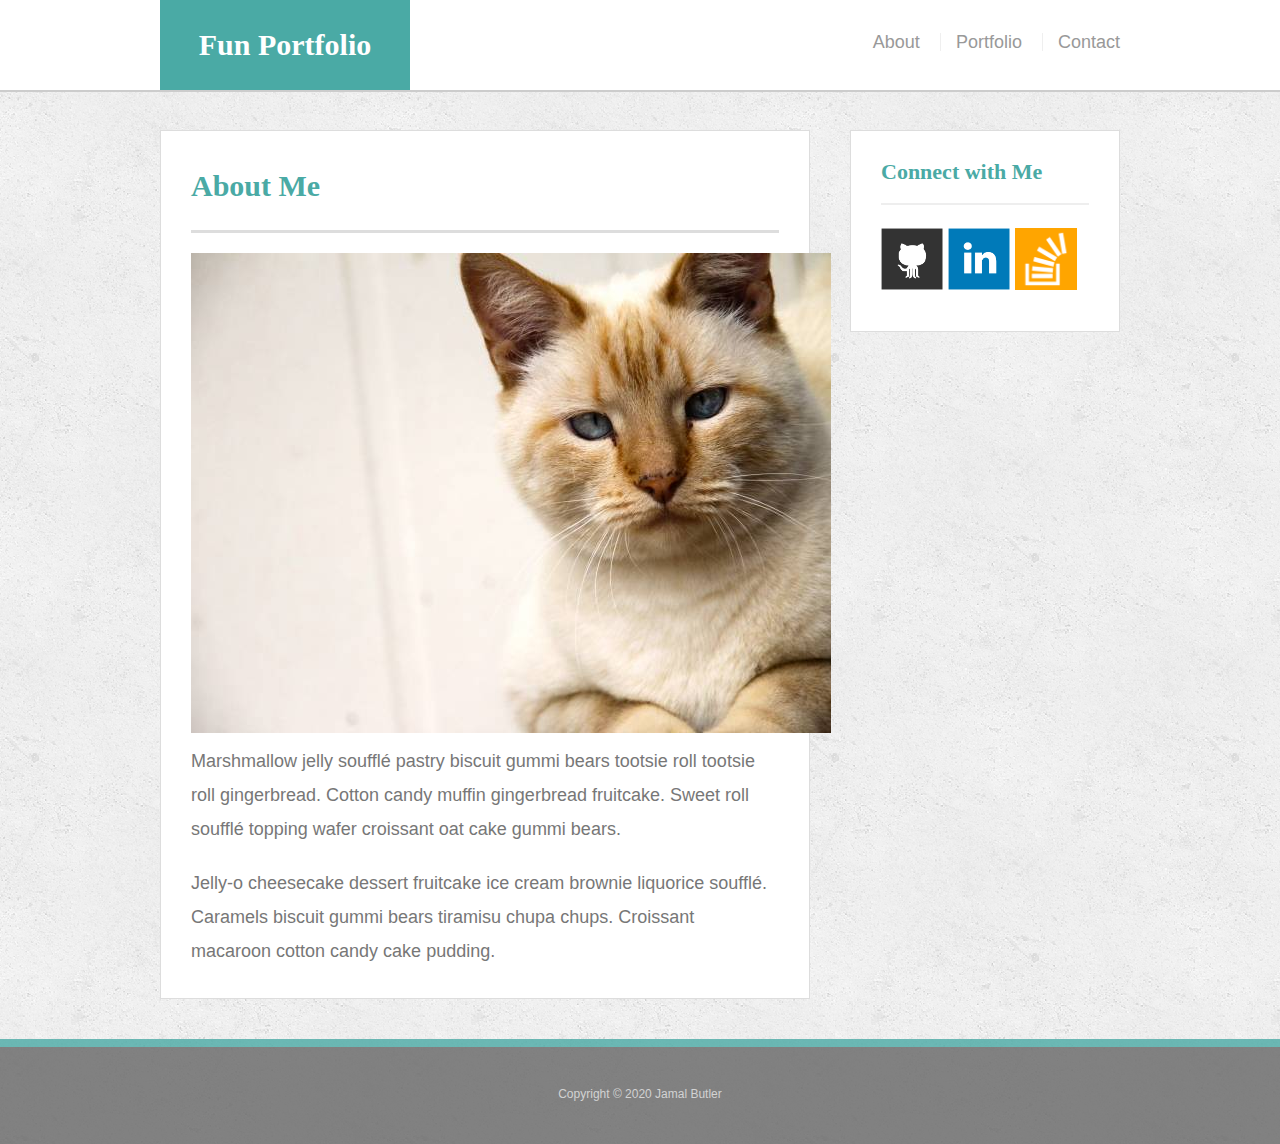
<file: index.html>
<!DOCTYPE html>
<html lang="en-us">
  <head>
    <meta charset="UTF-8" />
    <title>About | Jamal Butler</title>
    <link rel="stylesheet" type="text/css" href="assets/css/reset.css" />
    <link rel="stylesheet" type="text/css" href="assets/css/style.css" />
  </head>

  <body>
    <header id="masthead">
      <div class="container">
        <a href="index.html" id="logo">Fun Portfolio</a>
        <nav>
          <a href="index.html" target="blank">About</a>
          <a href="portfolio.html" target="blank">Portfolio</a>
          <a href="contact.html" target="blank">Contact</a>
        </nav>
      </div>
    </header>

    <div id="main-container" class="container">
      <section class="main-section">
        <h1>About Me</h1>

        <img src="assets/images/cat.jpg" class="auth-image" alt="Your Name" />

        <p>
          Marshmallow jelly souffl&eacute; pastry biscuit gummi bears tootsie
          roll tootsie roll gingerbread. Cotton candy muffin gingerbread
          fruitcake. Sweet roll souffl&eacute; topping wafer croissant oat cake
          gummi&nbsp;bears.
        </p>

        <p>
          Jelly-o cheesecake dessert fruitcake ice cream brownie liquorice
          souffl&eacute;. Caramels biscuit gummi bears tiramisu chupa chups.
          Croissant macaroon cotton candy cake pudding.
        </p>
      </section>

      <section class="sidebar">
        <div id="connect">
          <h2>Connect with Me</h2>

          <a href="https://github.com/Codjam"
            ><img
              src="assets/images/github-128.png"
              class="social"
              alt="GitHub"
              target="blank"
          /></a>
          <a href="https://www.linkedin.com/in/jamal-butler/"
            ><img
              src="assets/images/linkedin-128.png"
              class="social"
              alt="LinkedIn"
              target="blank"
          /></a>
          <a href="https://stackoverflow.com/"
            ><img
              src="assets/images/stackoverflow-128.png"
              class="social"
              alt="Stack Overflow"
              target="blank"
          /></a>
        </div>
      </section>
    </div>

    <footer>
      <div class="container">
        Copyright &copy; 2020 Jamal Butler
      </div>
    </footer>
  </body>
</html>
</file>
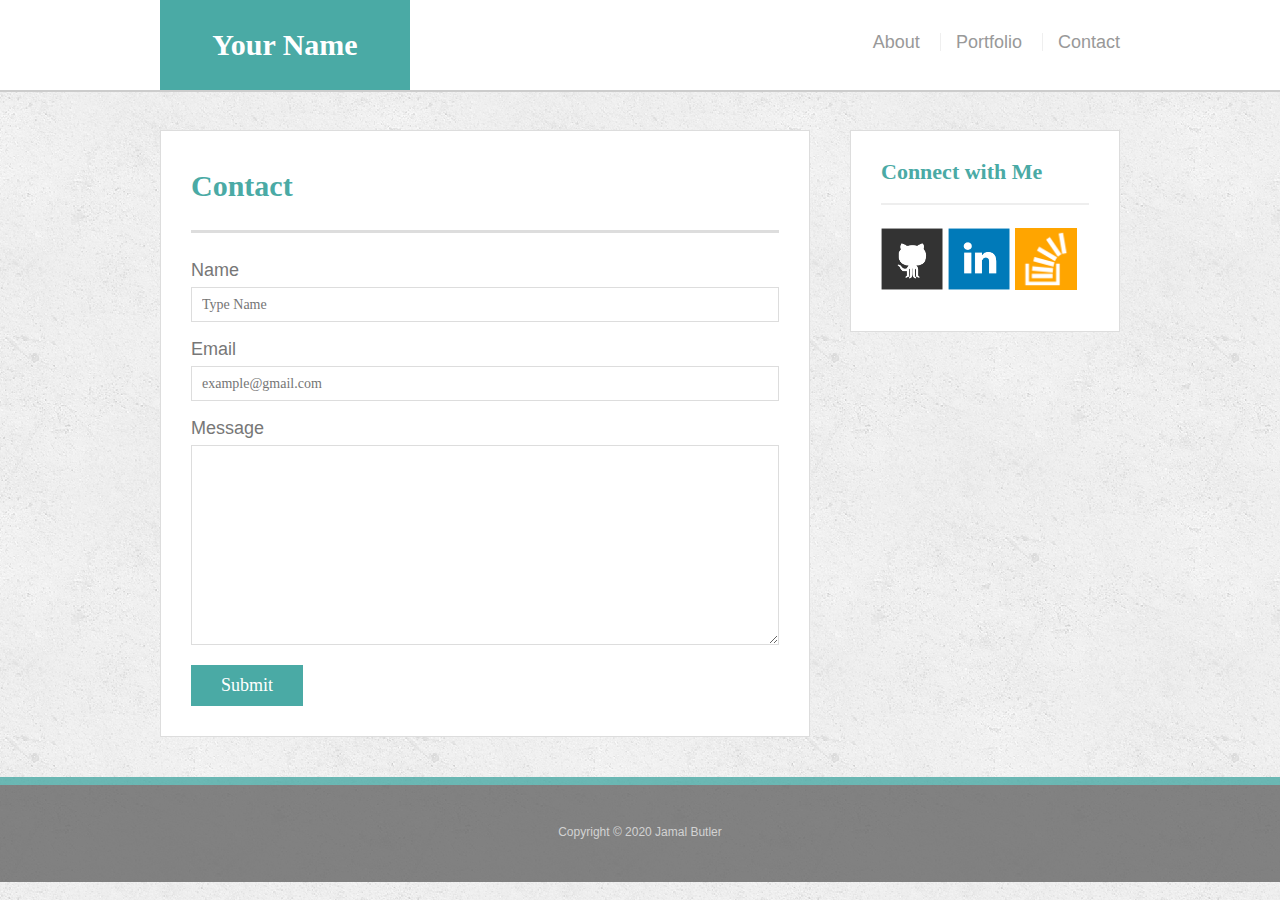
<file: contact.html>
<html lang="en-us">
  <head>
    <meta charset="UTF-8" />
    <title>Contact | Your Name</title>
    <link rel="stylesheet" type="text/css" href="assets/css/reset.css" />
    <link rel="stylesheet" type="text/css" href="assets/css/style.css" />
  </head>

  <body>
    <header id="masthead">
      <div class="container">
        <a href="index.html" id="logo">Your Name</a>
        <nav>
          <a href="index.html">About</a>
          <a href="portfolio.html">Portfolio</a>
          <a href="contact.html">Contact</a>
        </nav>
      </div>
    </header>

    <div id="main-container" class="container">
      <section class="main-section">
        <h1>Contact</h1>

        <form id="contact-form">
          <ul>
            <li>
              <label for="name">Name</label>
              <input
                type="text"
                id="name"
                name="name"
                placeholder="Type Name"
                required="required"
              />
            </li>
            <li>
              <label for="email">Email</label>
              <input
                type="email"
                id="email"
                name="email"
                placeholder="example@gmail.com"
                required="required"
              />
            </li>
            <li>
              <label for="message">Message</label>
              <textarea
                id="message"
                name="message"
                required="required"
              ></textarea>
            </li>
          </ul>
          <input type="submit" />
        </form>
      </section>

      <section class="sidebar">
        <div id="connect">
          <h2>Connect with Me</h2>

          <a href="https://github.com/Codjam"
            ><img src="assets/images/github-128.png" class="social" alt="GitHub"
          /></a>
          <a href="https://www.linkedin.com/in/jamal-butler/"
            ><img
              src="assets/images/linkedin-128.png"
              class="social"
              alt="LinkedIn"
          /></a>
          <a href="https://stackoverflow.com/"
            ><img
              src="assets/images/stackoverflow-128.png"
              class="social"
              alt="Stack Overflow"
          /></a>
        </div>
      </section>
    </div>

    <footer>
      <div class="container">
        Copyright &copy; 2020 Jamal Butler
      </div>
    </footer>
  </body>
</html>
</file>
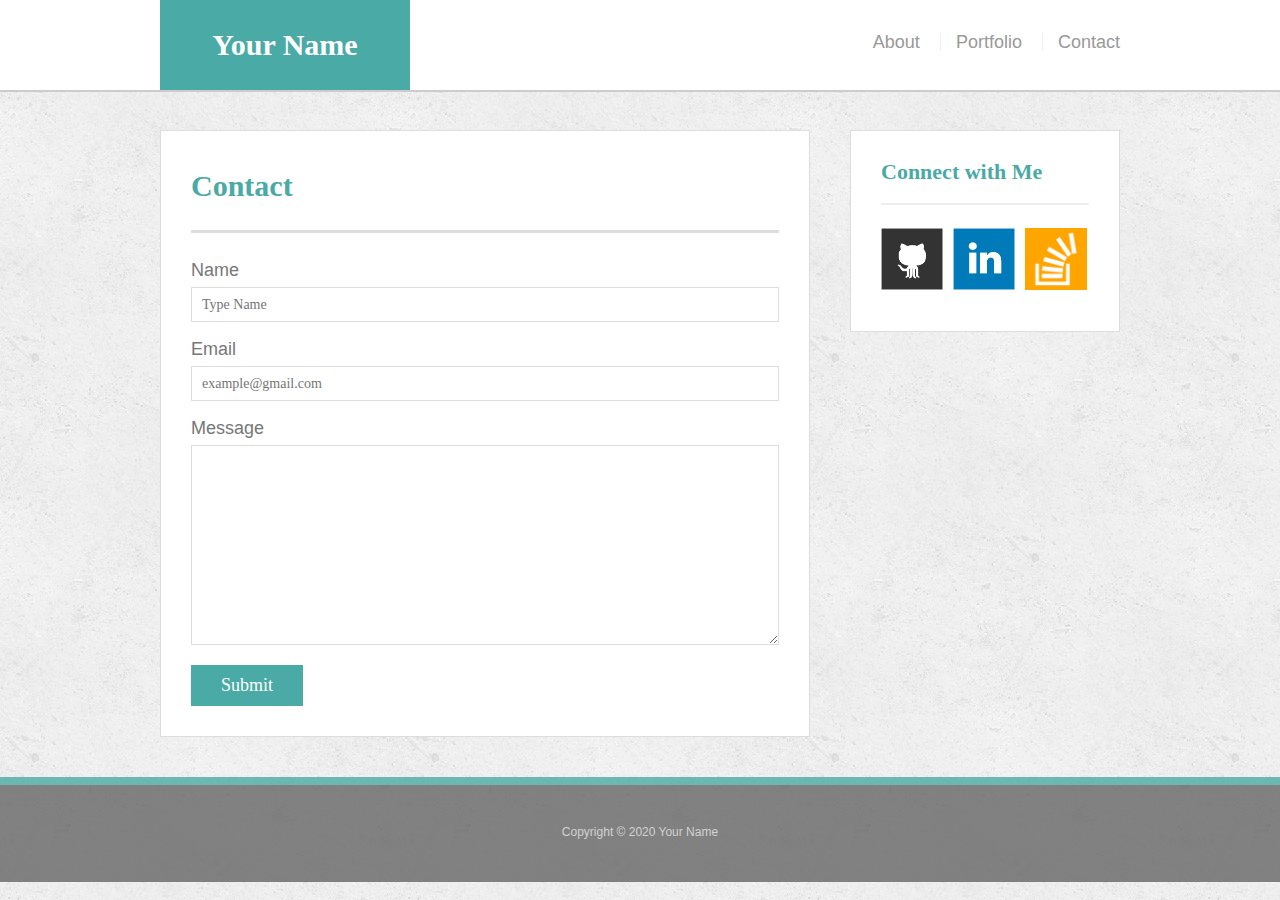
<file: hover-styles.html>
<!DOCTYPE html>
<html lang="en-us">
  <head>
    <meta charset="UTF-8" />
    <title>Hover Styling</title>
    <link rel="stylesheet" type="text/css" href="assets/css/reset.css" />
    <link rel="stylesheet" type="text/css" href="assets/css/style.css" />
  </head>

  <body>
    <header id="masthead">
      <div class="container">
        <a href="#" id="logo">Your Name</a>
        <nav>
          <a href="#">About</a>
          <a href="#">Portfolio</a>
          <a href="#">Contact</a>
        </nav>
      </div>
    </header>

    <div id="main-container" class="container">
      <section class="main-section">
        <h1>Contact</h1>

        <form id="contact-form">
          <ul>
            <li>
              <label for="name">Name</label>
              <input
                type="text"
                id="name"
                name="name"
                placeholder="Type Name"
                required="required"
              />
            </li>
            <li>
              <label for="email">Email</label>
              <input
                type="email"
                id="email"
                name="email"
                placeholder="example@gmail.com"
                required="required"
              />
            </li>
            <li>
              <label for="message">Message</label>
              <textarea
                id="message"
                name="message"
                required="required"
              ></textarea>
            </li>
          </ul>
          <input type="submit" />
        </form>
      </section>

      <section class="sidebar">
        <div id="connect">
          <h2>Connect with Me</h2>

          <img src="assets/images/github-128.png" class="social" alt="Github" />
          <img
            src="assets/images/linkedin-128.png"
            class="social"
            alt="LinkedIn"
          />
          <img
            src="assets/images/stackoverflow-128.png"
            class="social"
            alt="Stack Overflow"
          />
        </div>
      </section>
    </div>

    <footer>
      <div class="container">
        Copyright &copy; 2020 Your Name
      </div>
    </footer>
  </body>
</html>
</file>
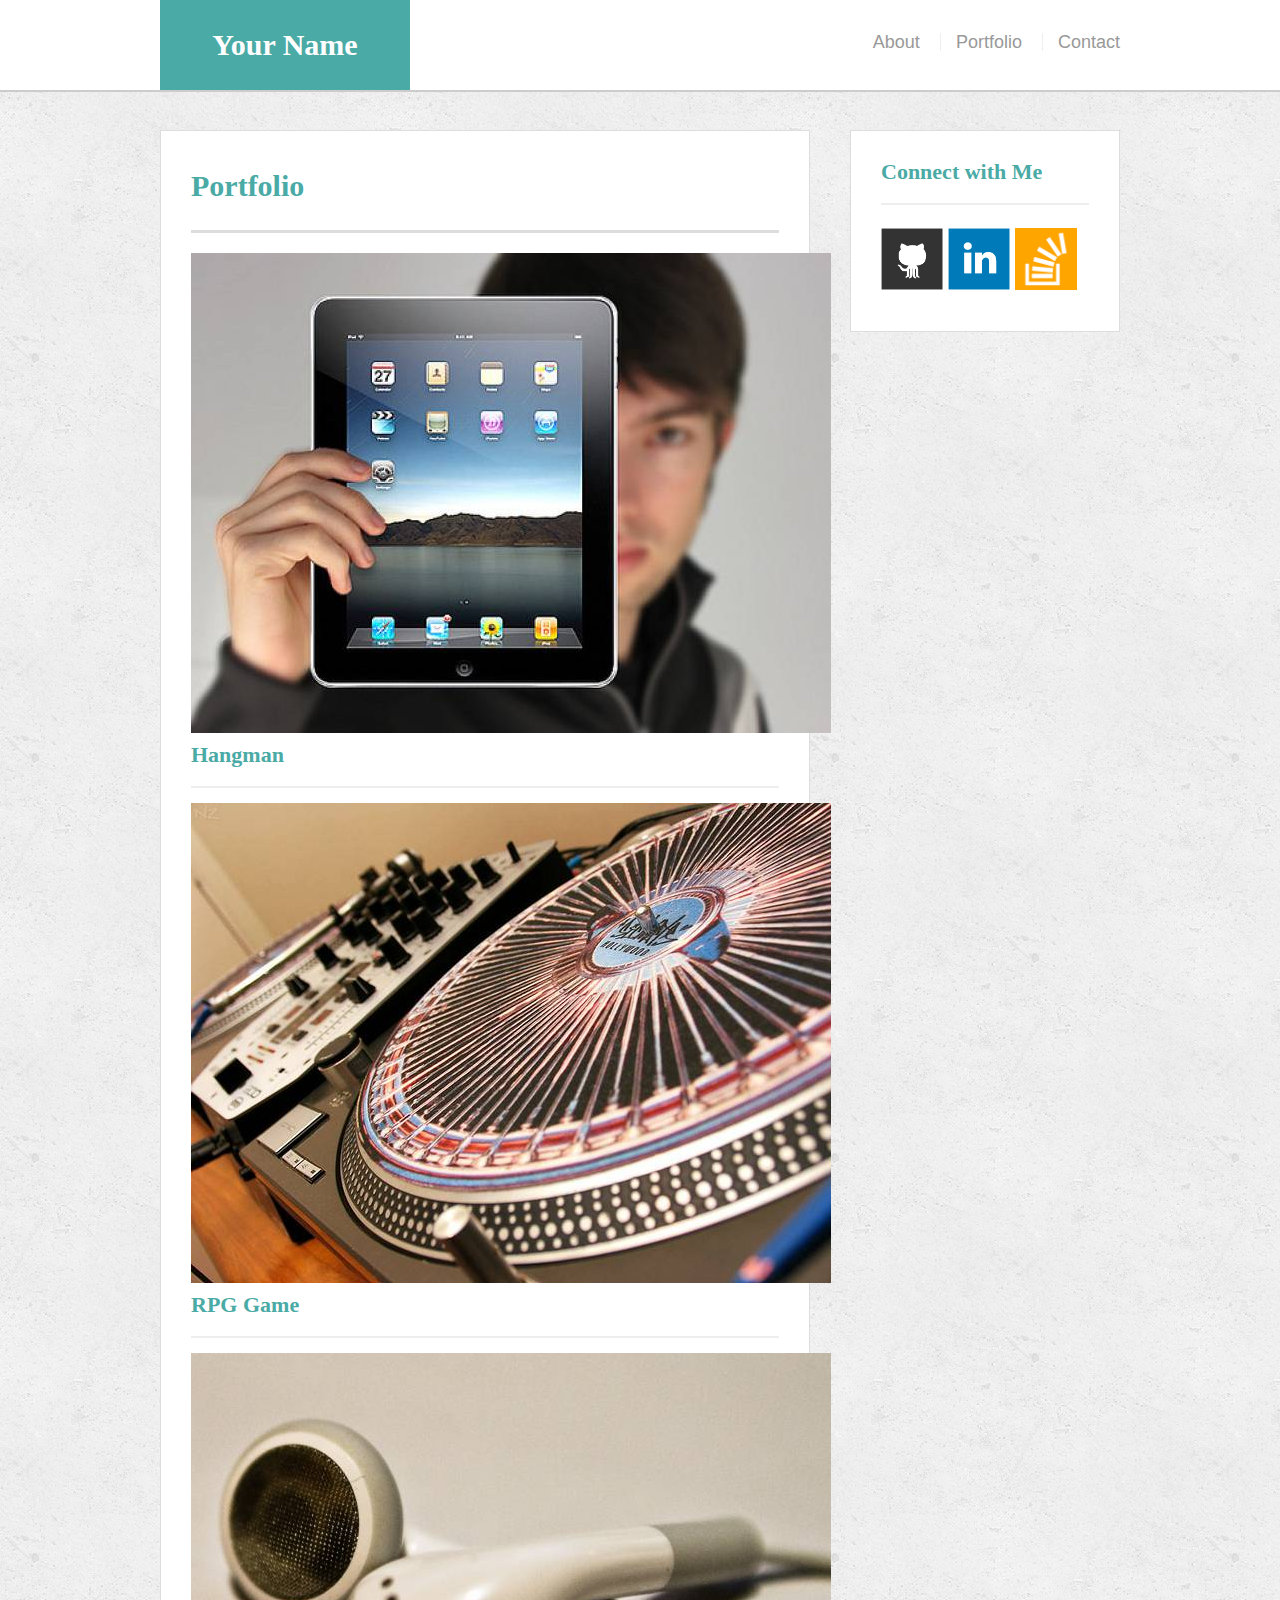
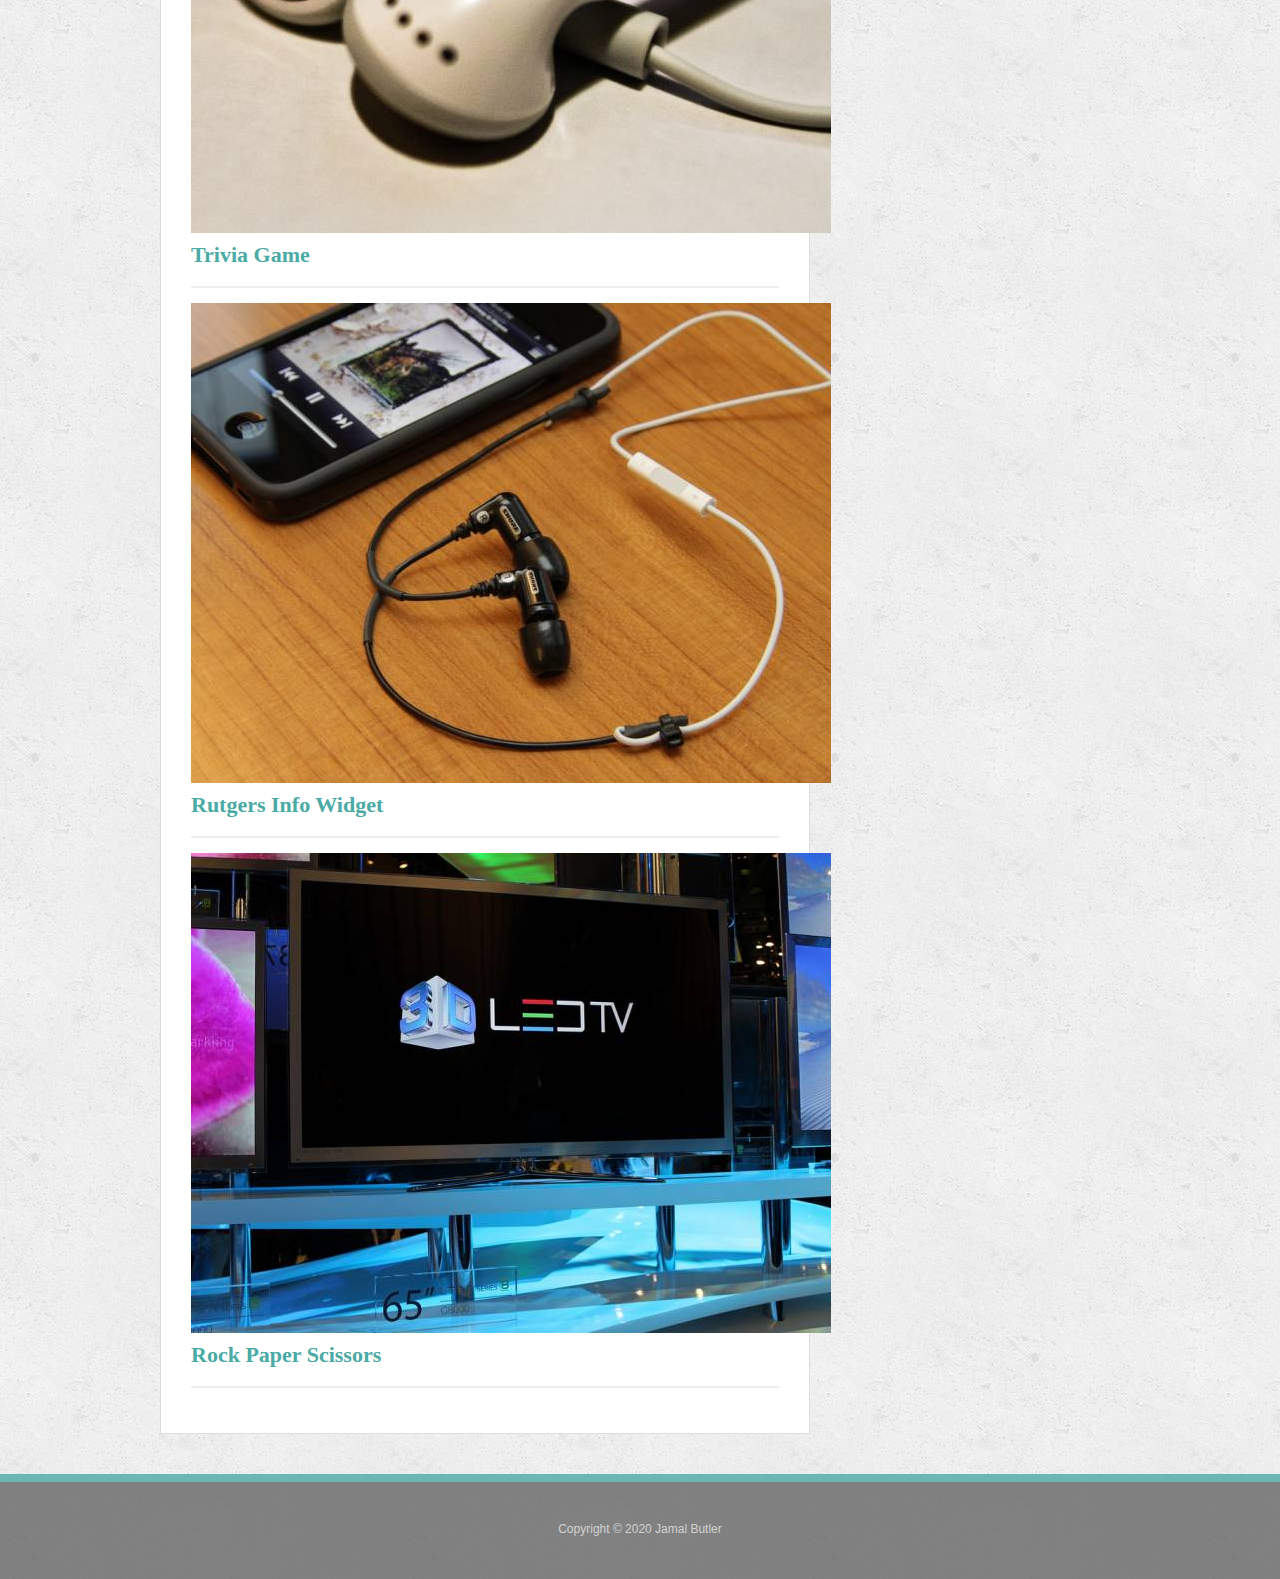
<file: portfolio.html>
<!DOCTYPE html>
<html lang="en-us">
  <head>
    <meta charset="UTF-8" />
    <title>Portfolio | Your Name</title>
    <link rel="stylesheet" type="text/css" href="assets/css/reset.css" />
    <link rel="stylesheet" type="text/css" href="assets/css/style.css" />
  </head>

  <body>
    <header id="masthead">
      <div class="container">
        <a href="index.html" id="logo">Your Name</a>
        <nav>
          <a href="index.html">About</a>
          <a href="portfolio.html">Portfolio</a>
          <a href="contact.html">Contact</a>
        </nav>
      </div>
    </header>

    <div id="main-container" class="container">
      <section class="main-section">
        <h1>Portfolio</h1>

        <div class="work">
          <img src="assets/images/technics-q-c-640-480-1.jpg" alt="hangman" />

          <h3>Hangman</h3>
        </div>
        <div class="work">
          <img src="assets/images/technics-q-c-640-480-2.jpg" alt="RPG Game" />

          <h3>RPG Game</h3>
        </div>
        <div class="work">
          <img
            src="assets/images/technics-q-c-640-480-5.jpg"
            alt="Trivia Game"
          />

          <h3>Trivia Game</h3>
        </div>
        <div class="work">
          <img
            src="assets/images/technics-q-c-640-480-7.jpg"
            alt="Rutgers Info Widget"
          />

          <h3>Rutgers Info Widget</h3>
        </div>
        <div class="work">
          <img
            src="assets/images/technics-q-c-640-480-9.jpg"
            alt="Rock Paper Scissors"
          />

          <h3>Rock Paper Scissors</h3>
        </div>
      </section>

      <section class="sidebar">
        <div id="connect">
          <h2>Connect with Me</h2>

          <a href="https://github.com/Codjam"
            ><img src="assets/images/github-128.png" class="social" alt="GitHub"
          /></a>
          <a href="https://www.linkedin.com/in/jamal-butler/"
            ><img
              src="assets/images/linkedin-128.png"
              class="social"
              alt="LinkedIn"
          /></a>
          <a href="https://stackoverflow.com/"
            ><img
              src="assets/images/stackoverflow-128.png"
              class="social"
              alt="Stack Overflow"
          /></a>
        </div>
      </section>
    </div>

    <footer>
      <div class="container">
        Copyright &copy; 2020 Jamal Butler
      </div>
    </footer>
  </body>
</html>
</file>
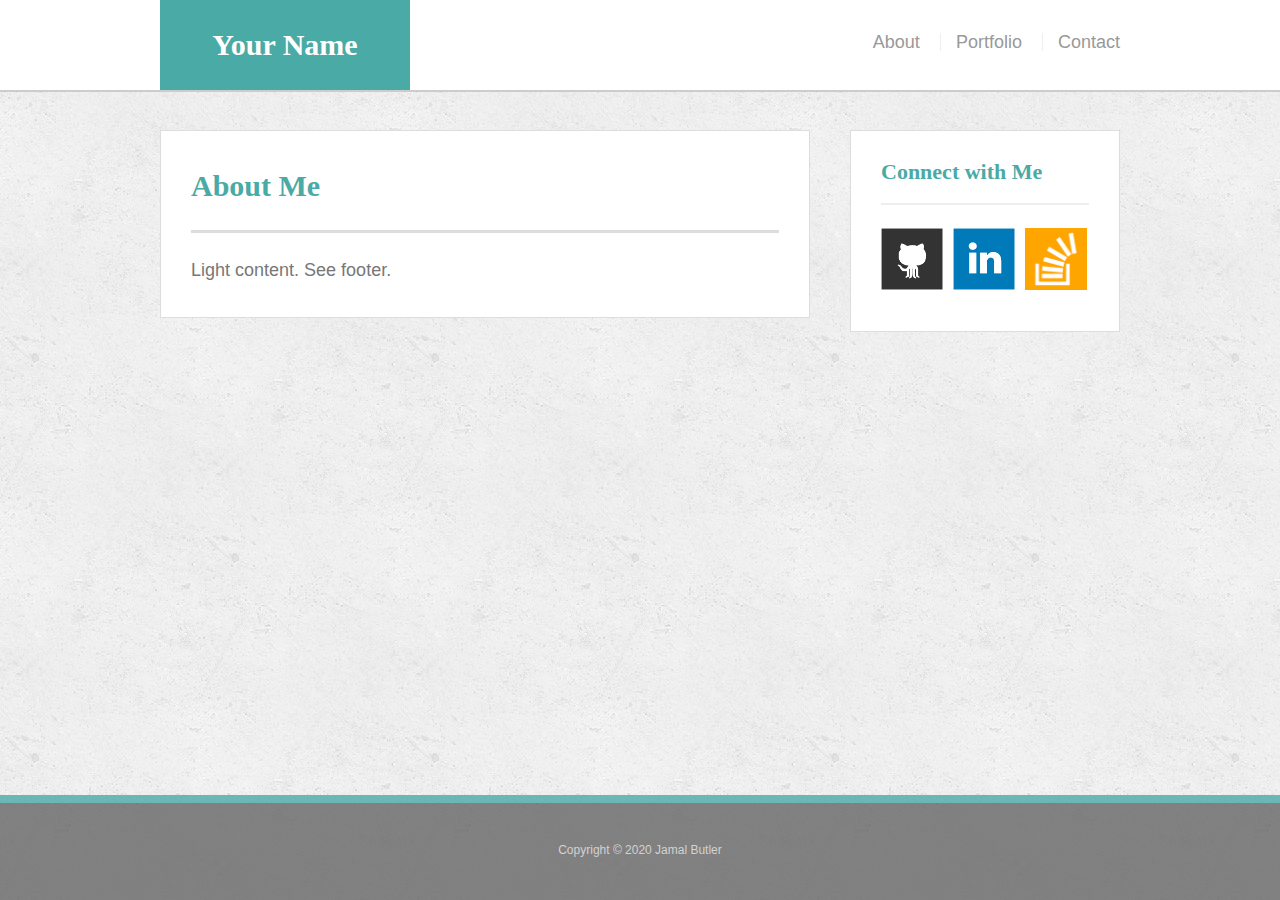
<file: sticky-footer.html>
<!DOCTYPE html>
<html lang="en-us">
  <head>
    <meta charset="UTF-8" />
    <title>Sticky Footer</title>
    <link rel="stylesheet" type="text/css" href="assets/css/reset.css" />
    <link rel="stylesheet" type="text/css" href="assets/css/style.css" />
  </head>

  <body>
    <header id="masthead">
      <div class="container">
        <a href="#" id="logo">Your Name</a>
        <nav>
          <a href="#">About</a>
          <a href="#">Portfolio</a>
          <a href="#">Contact</a>
        </nav>
      </div>
    </header>

    <div class="wrapper">
      <div id="main-container" class="container">
        <section class="main-section">
          <h1>About Me</h1>

          <p>Light content. See footer.</p>
        </section>

        <section class="sidebar">
          <div id="connect">
            <h2>Connect with Me</h2>

            <img
              src="assets/images/github-128.png"
              class="social"
              alt="Github"
            />
            <img
              src="assets/images/linkedin-128.png"
              class="social"
              alt="LinkedIn"
            />
            <img
              src="assets/images/stackoverflow-128.png"
              class="social"
              alt="Stack Overflow"
            />
          </div>
        </section>

        <div class="push"></div>
      </div>
    </div>

    <footer>
      <div class="container">
        Copyright &copy; 2020 Jamal Butler
      </div>
    </footer>
  </body>
</html>
</file>
<file: assets/css/style.css>
* {
  margin: 0;
  padding: 0;
  font-family: "Quicksand", serif;
}

body {
  font-family: Arial, "Helvetica Neue", Helvetica, sans-serif;
  font-size: 18px;
  line-height: 34px;
  color: #777;
  background: url("../images/concrete_seamless.png");
}

* {
  box-sizing: border-box;
  margin: 0;
}

/* sticky footer styling */

/* http://ryanfait.com/html5-sticky-footer/ */

html,
body {
  height: 100%;
}

.wrapper {
  height: auto !important;
  height: 100%;
  min-height: 100%;
  margin: 0 auto -105px;
}

footer,
.push {
  height: 105px;
}

/* end sticky footer styling */

/* start hover styling */

#logo:hover,
input[type="submit"]:hover {
  background: #5e7f7e;
}

nav a:hover {
  color: #5e7f7e;
}

.social:hover {
  cursor: pointer;
  opacity: 0.8;
}

/* end hover styling */

/* general styling */

.container {
  width: 100%;
  max-width: 960px;
  margin: 0 auto;
  clear: both;
}

h1,
h2,
h3,
p {
  margin-bottom: 20px;
}

p:last-child {
  margin-bottom: 0;
}

h1,
h2,
h3 {
  font-family: Georgia, Times, "Times New Roman", serif;
  font-weight: 700;
  color: #4aaaa5;
}

h1 {
  padding-bottom: 20px;
  font-size: 30px;
  line-height: 49px;
  border-bottom: 3px solid #ddd;
}

h2,
h3 {
  font-size: 22px;
}

/* header */

#masthead {
  position: fixed;
  z-index: 99;
  width: 100%;
  margin: 0 0 30px;
  overflow: auto;
  color: #fff;
  background: #fff;
  border-bottom: 2px solid #ccc;
}

#logo {
  float: left;
  width: 250px;
  height: 90px;
  font-family: Georgia, Times, "Times New Roman", serif;
  font-size: 30px;
  font-weight: 700;
  line-height: 90px;
  color: #fff;
  text-align: center;
  text-decoration: none;
  background: #4aaaa5;
}

nav {
  float: right;
  margin-top: 25px;
}

nav a {
  display: inline-block;
  padding-left: 15px;
  margin-left: 15px;
  line-height: 18px;
  color: #999;
  text-decoration: none;
  border-left: 1px solid #efefef;
}

nav a:first-child {
  border-left: 0 none;
}

/* footer */

footer {
  padding: 30px 0;
  clear: both;
  font-size: 12px;
  color: #fff;
  color: #ccc;
  text-align: center;
  background: #666;
  border-top: 8px solid #4aaaa5;
  opacity: 0.8;
}

/* sidebar */

.sidebar {
  float: right;
  width: 100%;
  max-width: 270px;
  padding: 30px;
  margin-bottom: 20px;
  background: #fff;
  border: 1px solid #ddd;
}

h3,
.sidebar h2 {
  padding-bottom: 20px;
  margin-bottom: 15px;
  line-height: 22px;
  border-bottom: 2px solid #eee;
}

.social {
  width: 62px;
  height: 62px;
  margin-top: 8px;
  margin-right: 5px;
}

.social:last-child {
  margin-right: 0;
}

/* main */

#main-container {
  padding-top: 130px;
}

.main-section {
  float: left;
  width: 100%;
  max-width: 650px;
  padding: 30px;
  margin: 0 0 40px;
  background: #fff;
  border: 1px solid #ddd;
}

/* contact page */

#contact-form ul {
  margin-bottom: 20px;
}

#contact-form li {
  margin-bottom: 10px;
}

label,
input[type="text"],
input[type="email"],
textarea {
  display: block;
  width: 100%;
}

input[type="text"],
input[type="email"],
textarea {
  height: 35px;
  padding: 0 10px;
  font-size: 14px;
  border: 1px solid #ddd;
}

textarea {
  height: 200px;
}

input[type="submit"] {
  padding: 10px 30px;
  font-size: 18px;
  color: #fff;
  cursor: pointer;
  background: #4aaaa5;
  border: 0 none;
}
</file>
